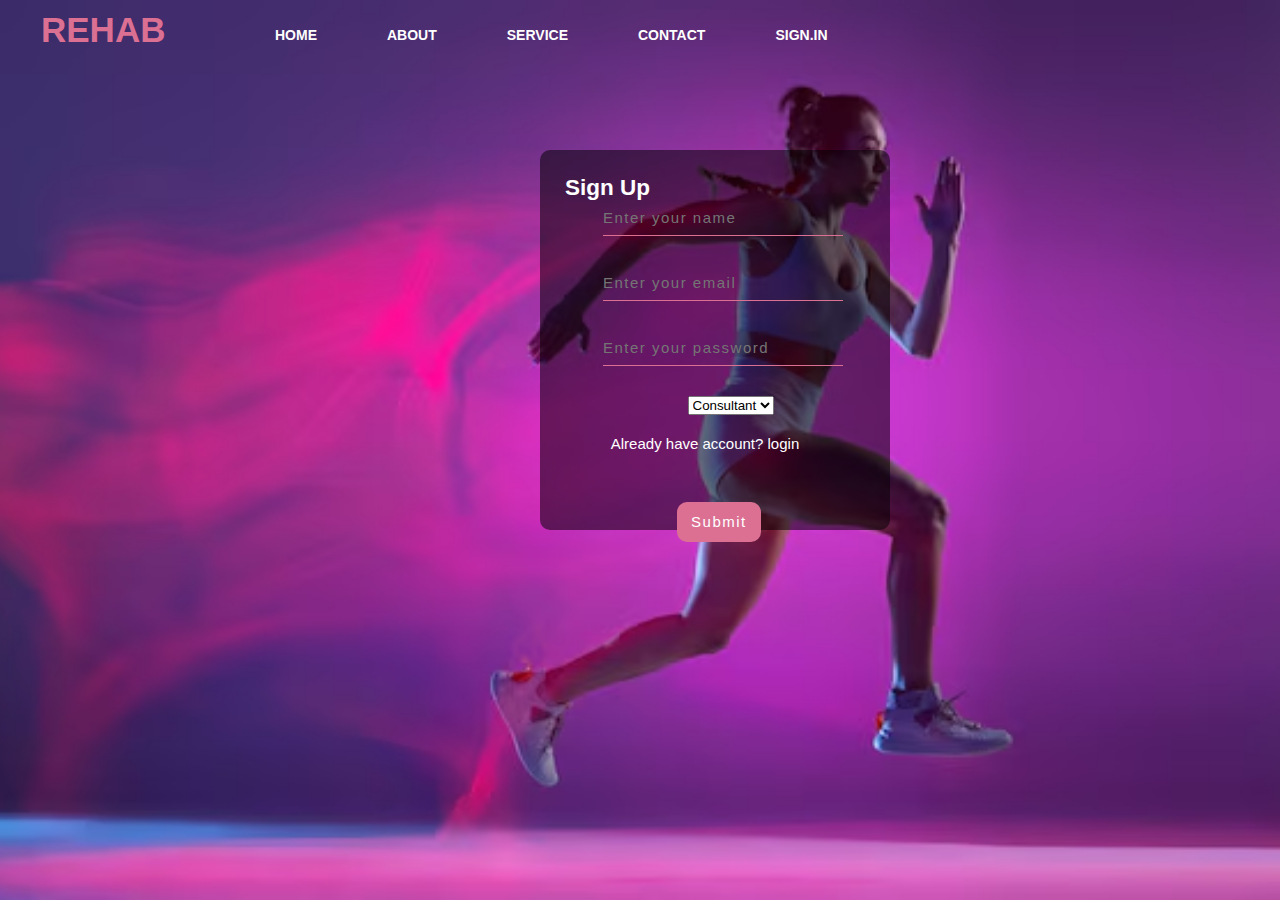
<file: index.html>
<!DOCTYPE html>
<html lang="en">
<head>
    <meta charset="UTF-8">
    <meta http-equiv="X-UA-Compatible" content="IE-edge">
    <meta name="viewport" content="width=device-width, initial-scale=1.0">
    <title>Signup_form</title>
    <link rel="stylesheet" href="./css/style.css">
</head>
<body>
    <div class="main">
        <div class="navbar">
            <div class="icon">
                    <h2 class="logo">REHAB</h2>
            </div>
                <div class="menu">
                    <ul>
                        <li><a href="./home.html">HOME</a></li>
                        <li><a href="#">ABOUT</a></li>
                        <li><a href="#">SERVICE</a></li>
                        <li><a href="#">CONTACT</a></li>
                        <li><a href="./index.html">SIGN.IN</a></li>
                    </ul>
                </div>
        </div>
        <div class="content">
            <div class="form">
                <h2>Sign Up</h2>
                <form action="">
                    <div class="inputBox">
                    <input type="text" name="name" placeholder="Enter your name">
                    <input type="email" name="email" placeholder="Enter your email">
                    <input type="password" name="password" placeholder="Enter your password">
                    </div>
                    <div class="inputBox2">
                    <select name="level" id="">
                    <option value="1">Consultant</option>
                    <option value="">Paitent</option>
                    </select>
                    </div>

                    <div class="login">
                        <a href="./home.html"> Already have account? login</a>
                    </div>
                <div class="submitbutton">
                <input type="Submit" value="Submit" name="signButton">
                </div>  
                </form>
            </div>
        </div>
    </div>
</body>
</html>
</file>
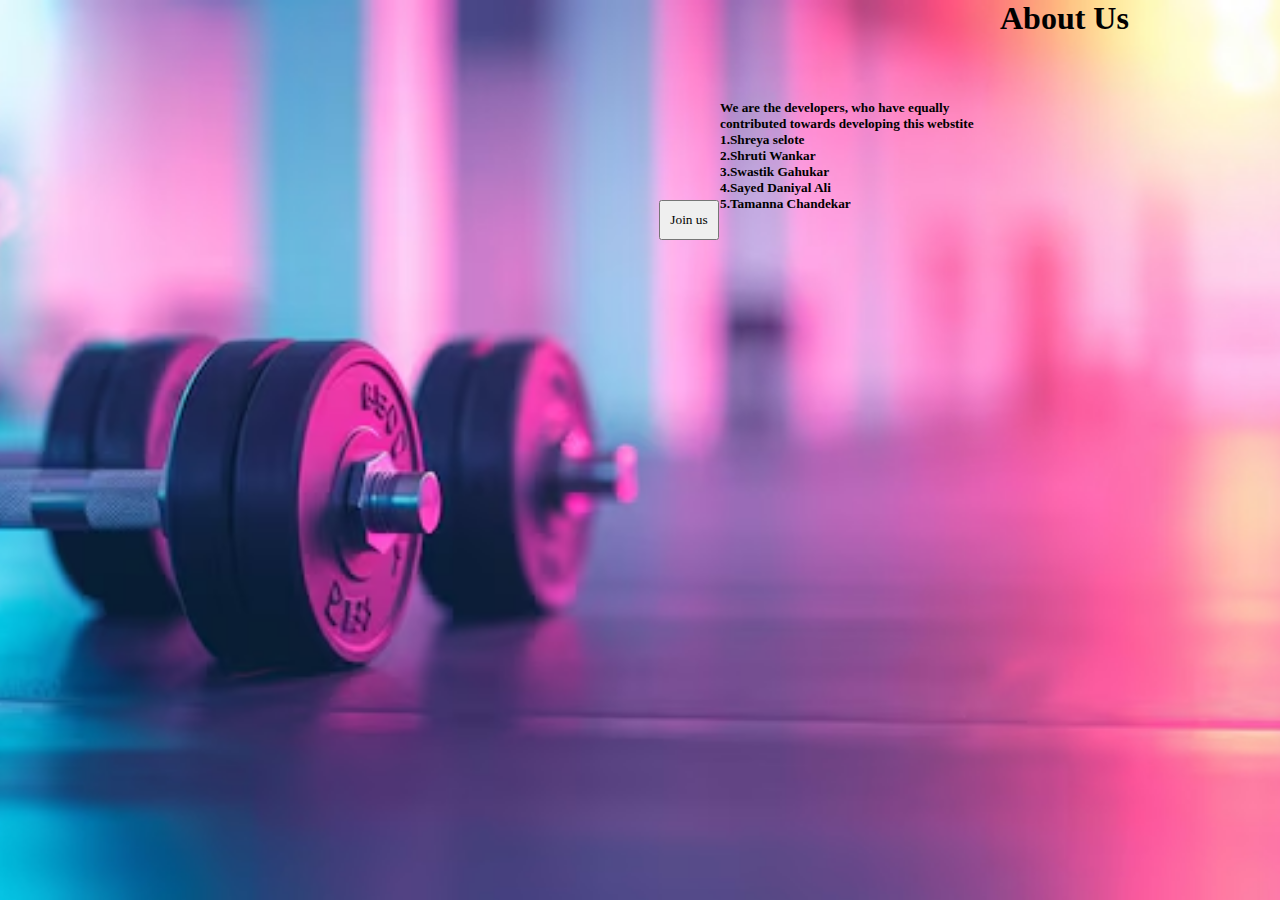
<file: about.html>
<!DOCTYPE html>
<html>
    <head>
        <title>About us</title>
        <link rel="stylesheet" href="./css/about.css">
    </head>
<body>
    <div class="main">
        <div class="about-text">
            <h1>About Us</h1>
            <h5> We are the developers, who have equally contributed towards developing this webstite <br> 1.Shreya selote<br> 2.Shruti Wankar<br> 3.Swastik Gahukar <br> 4.Sayed Daniyal Ali <br> 5.Tamanna Chandekar</h5>
            <button class="btn" type="button">Join us</button>
        </div>
    </div>
</body>    
</html>
</file>
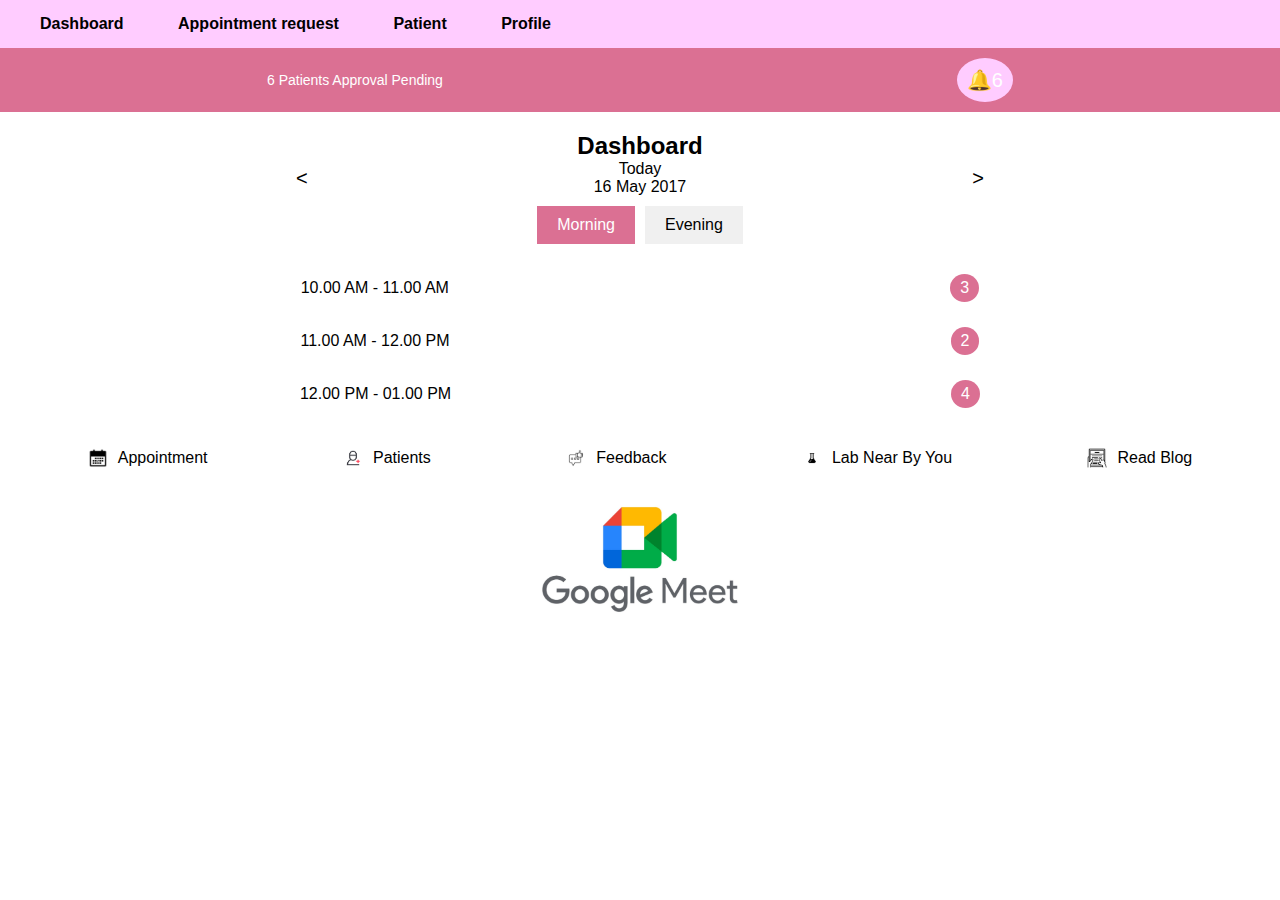
<file: admin.html>
<!DOCTYPE html>
<html>
    <head>
        <meta charset="UTF-8">
        <meta name="viewport" content="width=device-width, initial-scale=1.0">
        <title>Dashboard</title>
        <link rel="stylesheet" href="./css/admin.css">
    </head>
    <body>
        <div class="navbar">
            <a href="./admin.html">Dashboard</a>
            <a href="./appointment.html">Appointment request</a>
            <a href="./patient.html">Patient</a>
            <a href="#">Profile</a>
        </div>
        <div class="header">
            <span class="notifications">6 Patients Approval Pending</span>
            <span class="bell-icon">🔔6</span>
        </div>
    
        <div class="dashboard">
            <h2>Dashboard</h2>
            <div class="date-selector">
                <button class="arrow">&lt;</button>
                <span class="date">Today<br>16 May 2017</span>
                <button class="arrow">&gt;</button>
            </div>
    
            <div class="time-selector">
                <button class="time-btn active">Morning</button>
                <button class="time-btn">Evening</button>
            </div>
    
            <div class="appointments">
                <div class="time-slot">
                    <span>10.00 AM - 11.00 AM</span>
                    <span class="patient-count">3</span>
                </div>
                <div class="time-slot">
                    <span>11.00 AM - 12.00 PM</span>
                    <span class="patient-count">2</span>
                </div>
                <div class="time-slot">
                    <span>12.00 PM - 01.00 PM</span>
                    <span class="patient-count">4</span>
                </div>
            </div>
    
            <div class="menu">
                <div class="menu-item">
                    <img src="./css/appointment.png" alt="Appointment icon"> Appointment
                </div>
                <div class="menu-item">
                    <img src="./css/paitent.png" alt="Patients icon"> Patients
                </div>
                <div class="menu-item">
                    <img src="./css/feedback.png" alt="Feedback icon"> Feedback
                </div>
                <div class="menu-item">
                    <img src="./css/lab.png" alt="Lab icon"> Lab Near By You
                </div>
                <div class="menu-item">
                    <img src="./css/blog.png" alt="Blog icon"> Read Blog
                </div>
            </div>
            <div class="meet">
                <a href="https://calendar.google.com/calendar/u/0/r">
                    <img src="./css/Googlemeet.png" alt="GoogleMeet" /> 
                </a>
            </div>
        </div>
    </body>      
</html>
</file>
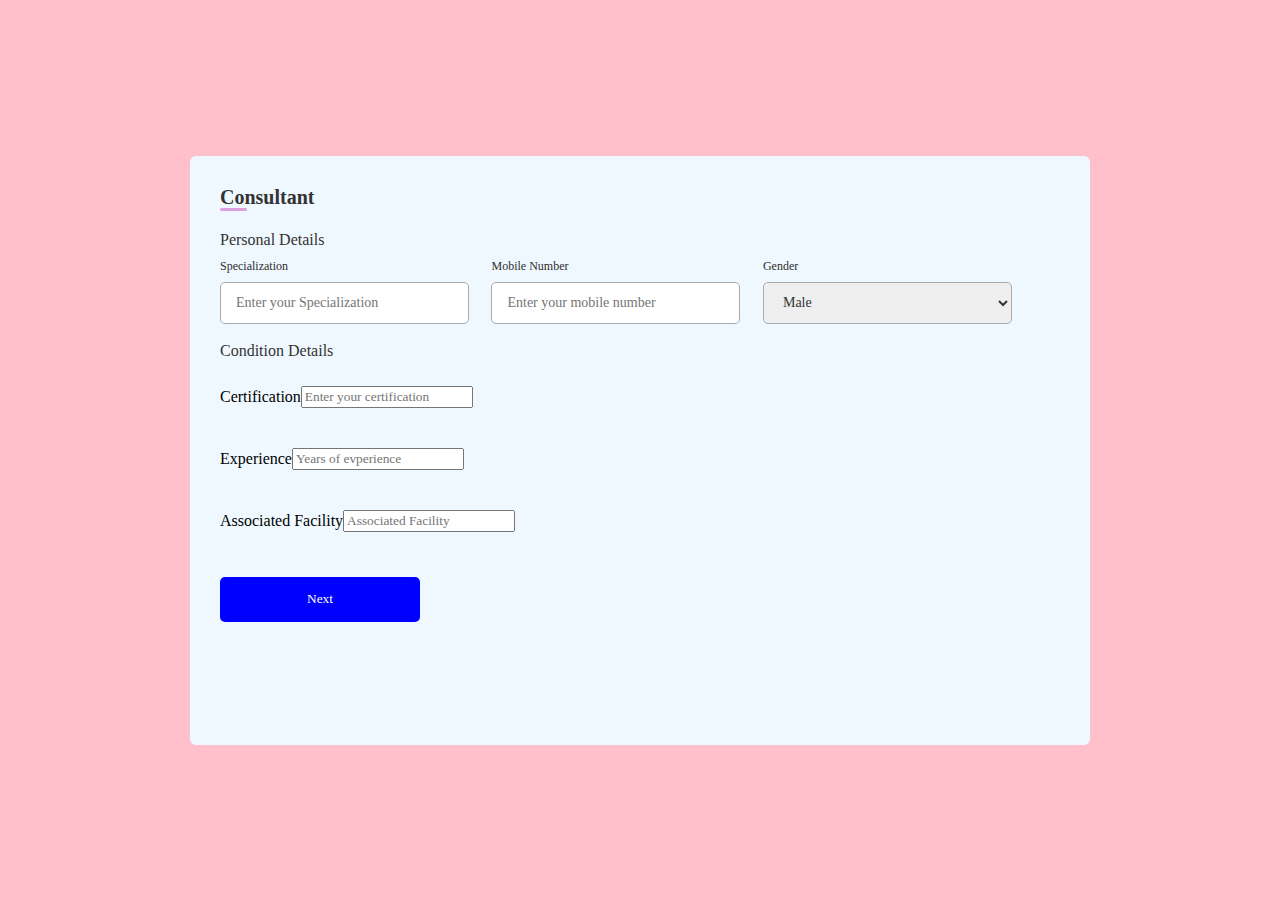
<file: Aform.html>
<!DOCTYPE html>
<html>
<head>
    <link rel="stylesheet" href="./css/Aform.css">
</head>
    <body>
        <div class="container">
            <header>Consultant</header>

            <form action="./connection.php" method="post">
                <div class="form first">
                    <div class="details personal">
                        <span class="title">Personal Details</span>

                        <div class="fields">
                            <div class="input-field">
                                <label>Specialization</label>
                                <input type="text" name="Specialization" placeholder="Enter your Specialization" required>
                            </div>


                            <div class="input-field">
                                <label>Mobile Number</label>
                                <input type="Number" name="MobileNumber" placeholder="Enter your mobile number" required>
                            </div>
                            <div class="input-field">
                                <label>Gender</label>
                                    <select name="level" id="">
                                    <option value="1">Male</option>
                                    <option value="">Female</option>
                                    </select> 
                            </div>
                        </div>
                    </div>


                    <div class="details ID">
                        <span class="title">Condition Details</span>

                        <div class="fields">
                            <div class="input-field1">
                                <label>Certification</label>
                                <input type="text" name="Certification" placeholder="Enter your certification" required>
                            </div>
                            <div class="input-field1">
                                <label>Experience</label>
                                <input type="text" name="Experience" placeholder="Years of evperience" required>
                            </div>
                            <div class="input-field1">
                                <label>Associated Facility</label>
                                <input type="number" name="AssociatedFacility" placeholder="Associated Facility" required>
                            </div>
                        </div>
                        
                        <button class="nextbtn">
                            <span class="btnText">Next</span>
                            <i class="uil uil navigator"></i>
                        </button>
                    </div>
                </div>
    
            </form>
        </div>
    </body>
</html>
</file>
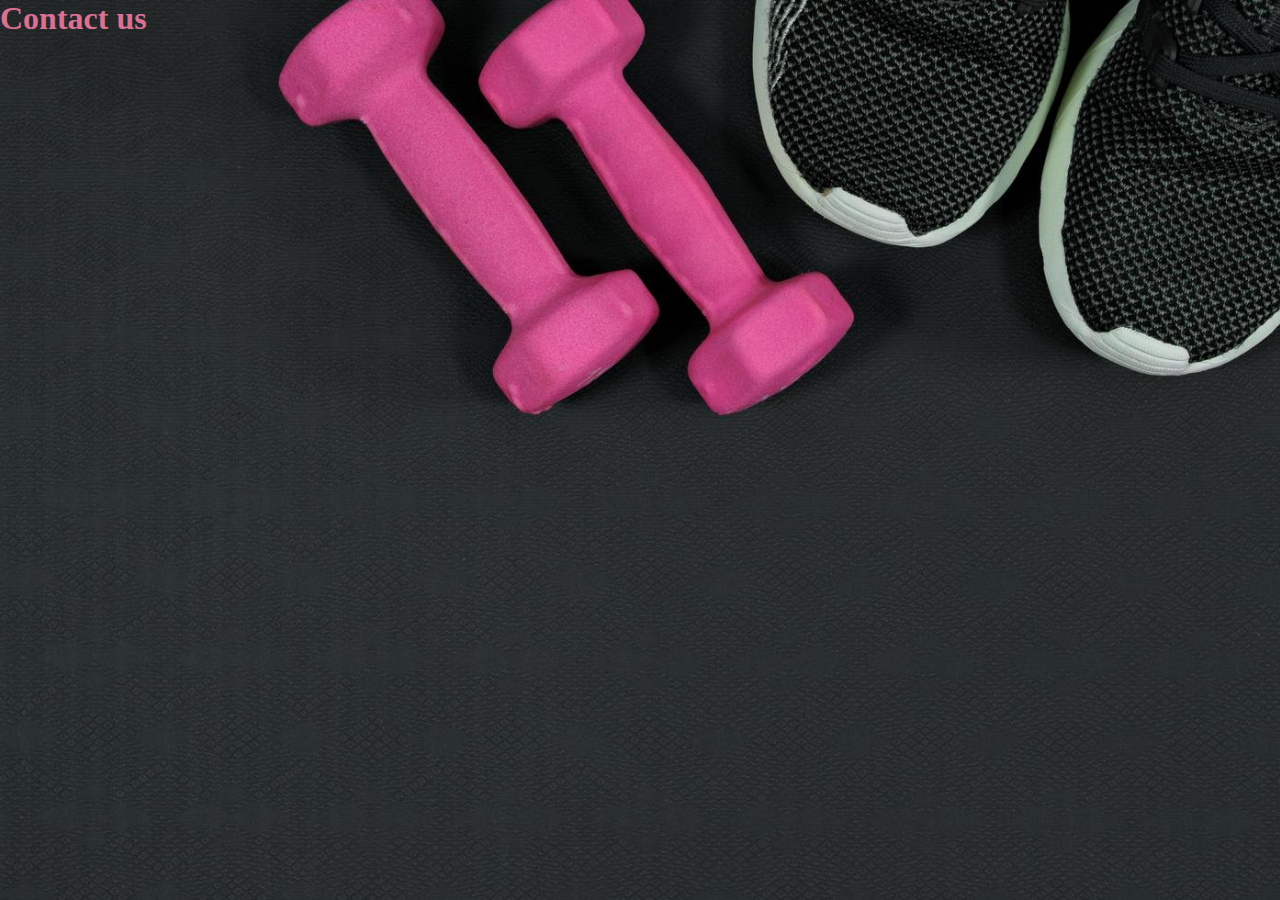
<file: contact.html>
<!DOCTYPE html>
<html>
    <head>
        <title>CONTACT</title>
        <link rel="stylesheet" href="./css/contact.css">
    </head>
<body>
    <div class="main">
        <div class="contact-text">
            <h1>Contact us</h1>
        </div>
    </div>
</body>    
</html>
</file>
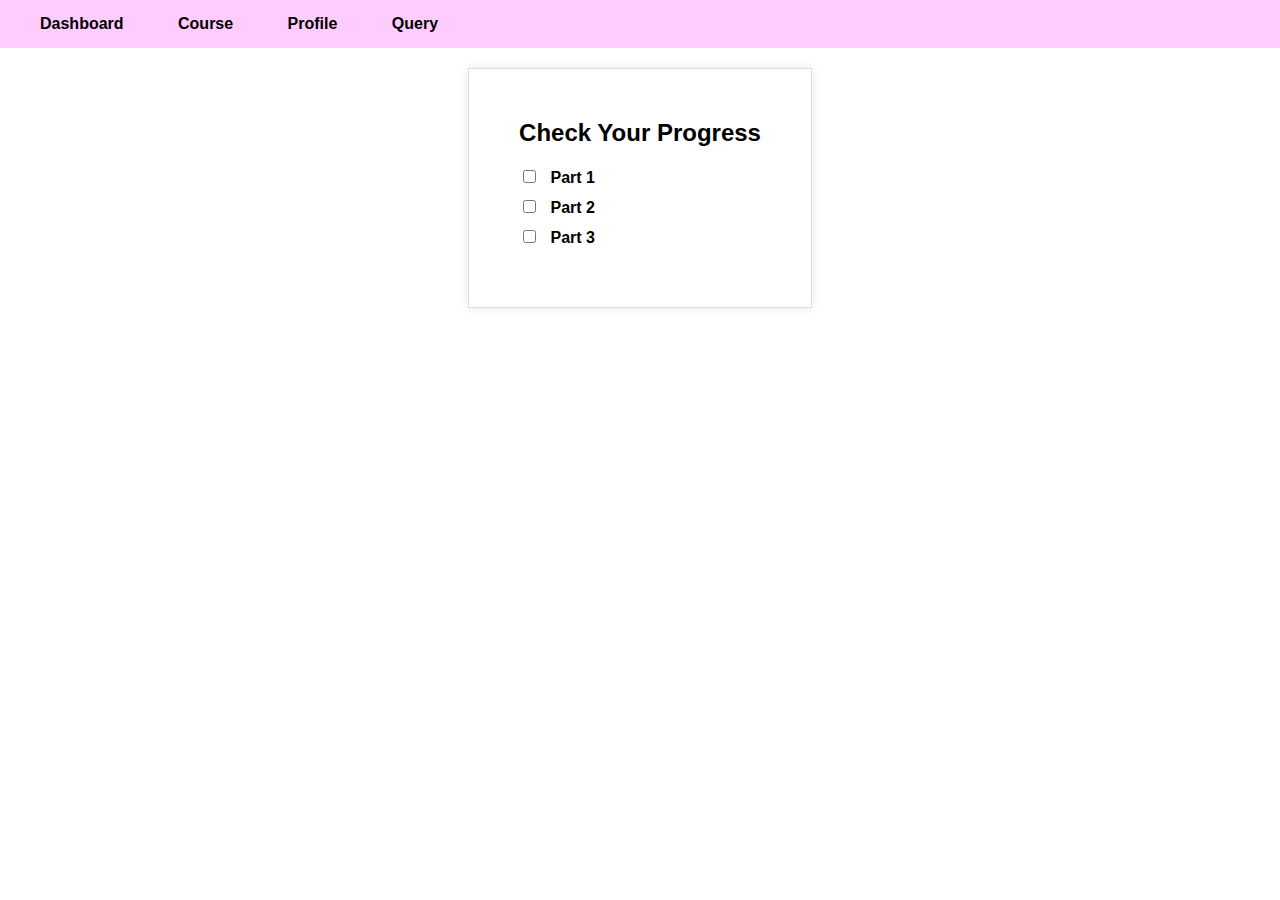
<file: course.html>
<!DOCTYPE html>
<html lang="en">
<head>
    <meta charset="UTF-8">
    <meta name="viewport" content="width=device-width, initial-scale=1.0">
    <title>Course</title>
    <link rel="stylesheet" href="./css/course.css">
</head>
<body>
    <div class="navbar">
        <a href="user.html">Dashboard</a>
        <a href="course.html">Course</a>
        <a href="#">Profile</a>
        <a href="#">Query</a>
    </div>
    <main>
        <section>
            <h2>Check Your Progress</h2>
            <ul>
                <li><input type="checkbox" id="part1">
                    <label for="part1">Part 1</label></li>
                <li><input type="checkbox" id="part2">
                    <label for="part2">Part 2</label></li>
                <li><input type="checkbox" id="part3">
                    <label for="part3">Part 3</label></li>
            </ul>
        </section>
    </main>
</body>
</html>
</file>
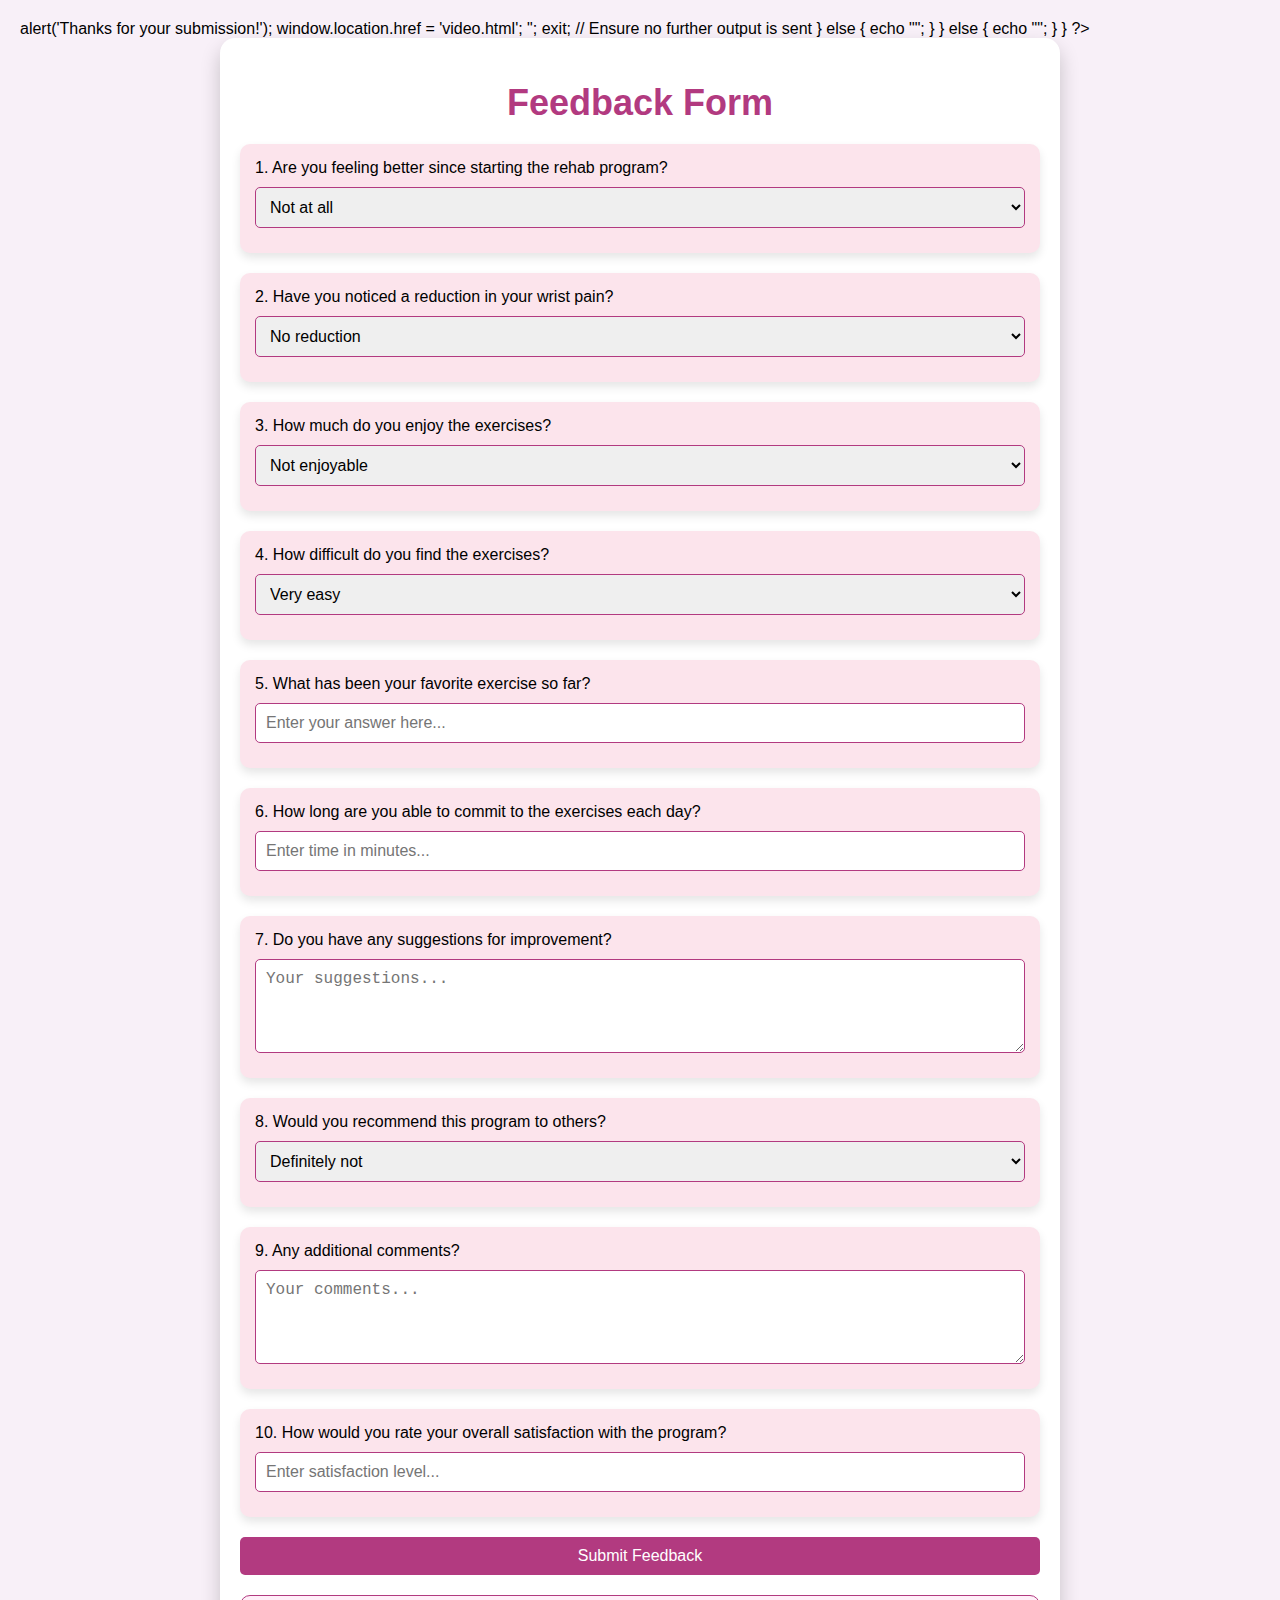
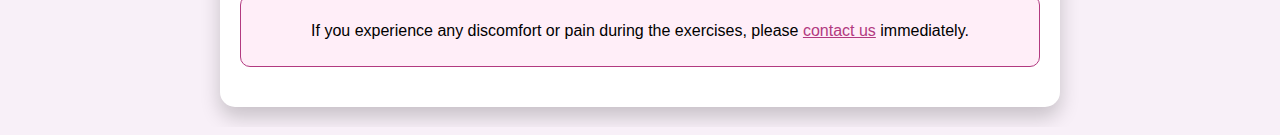
<file: feedback.html>
<?php
session_start();
include("connection.php"); // Ensure your db.php file connects to the 'loginandsignup' database

if ($_SERVER['REQUEST_METHOD'] == "POST") {
    // Retrieve feedback data from the POST request
    $q1 = $_POST['feelingBetter'];
    $q2 = $_POST['painReduction'];
    $q3 = $_POST['exerciseEnjoyment'];
    $q4 = $_POST['exerciseDifficulty'];
    $q5 = $_POST['favoriteExercise'];
    $q6 = $_POST['exerciseDuration'];
    $q7 = $_POST['suggestions'];
    $q8 = $_POST['wouldRecommend'];
    $q9 = $_POST['additionalComments'];
    $q10 = $_POST['overallSatisfaction'];

    // Check that required fields are not empty (you can adjust which fields are required)
    if (!empty($q1) && !empty($q2) && !empty($q3)) {
        
        // Prepare the SQL query
        $query = "INSERT INTO feedback (q1, q2, q3, q4, q5, q6, q7, q8, q9, q10) VALUES ('$q1', '$q2', '$q3', '$q4', '$q5', '$q6', '$q7', '$q8', '$q9', '$q10')";
        
        // Execute the query
        if (mysqli_query($con, $query)) {
            echo "<script type='text/javascript'>
                    alert('Thanks for your submission!');
                    window.location.href = 'video.html';
                  </script>"; 
            exit; // Ensure no further output is sent
        } else {
            echo "<script type='text/javascript'>alert('Error: Could not submit feedback.');</script>";
        }
    } else {
        echo "<script type='text/javascript'>alert('Please fill in all required fields.');</script>";
    }
}
?>

<!DOCTYPE html>
<html lang="en">
<head>
    <meta charset="UTF-8">
    <meta name="viewport" content="width=device-width, initial-scale=1.0">
    <title>Feedback Form</title>
    <style>
        /* Page background and general styling */
        body {
            background-color: #f8f0f8; /* Light lavender background */
            font-family: 'Arial', sans-serif;
            margin: 0;
            padding: 20px;
        }

        /* Main container styling */
        .container {
            max-width: 800px;
            margin: auto;
            padding: 20px;
            border-radius: 15px;
            background: white;
            box-shadow: 0 10px 20px rgba(0, 0, 0, 0.2);
        }

        /* Heading style */
        h1 {
            color: #b23a80; /* Darker pink color */
            font-size: 36px;
            text-align: center;
            margin-bottom: 20px;
        }

        /* Section styling */
        .section {
            margin-bottom: 20px;
            padding: 15px;
            border-radius: 10px;
            background-color: #fce4ec; /* Light pink background */
            box-shadow: 0 5px 10px rgba(0, 0, 0, 0.1);
        }

        /* Input styling */
        input[type="text"], textarea, select {
            width: 100%;
            padding: 10px;
            margin: 10px 0;
            border: 1px solid #b23a80;
            border-radius: 5px;
            font-size: 16px;
        }

        /* Button styling */
        button {
            background-color: #b23a80;
            color: white;
            padding: 10px 15px;
            border: none;
            border-radius: 5px;
            margin-top: 10px;
            cursor: pointer;
            font-size: 16px;
            transition: background-color 0.3s ease;
            display: block; /* Center the button */
            width: 100%;
        }

        button:hover {
            background-color: #a72e70;
        }

        /* Discomfort message styling */
        .discomfort-message {
            background-color: #ffeef8; /* Light pink background */
            border: 1px solid #b23a80; /* Border color */
            padding: 10px;
            border-radius: 10px;
            text-align: center;
            margin: 20px 0;
        }

        .discomfort-message a {
            color: #b23a80; /* Color for the link */
            text-decoration: underline;
        }
    </style>
</head>
<body>
    <div class="container">
        <h1>Feedback Form</h1>
        <form id="feedbackForm" method="POST" action="">
            <!-- Question 1 -->
            <div class="section">
                <label for="feelingBetter">1. Are you feeling better since starting the rehab program?</label>
                <select id="feelingBetter" name="feelingBetter" required>
                    <option value="Not at all">Not at all</option>
                    <option value="A little">A little</option>
                    <option value="Somewhat">Somewhat</option>
                    <option value="Mostly">Mostly</option>
                    <option value="Very much">Very much</option>
                </select>
            </div>

            <!-- Question 2 -->
            <div class="section">
                <label for="painReduction">2. Have you noticed a reduction in your wrist pain?</label>
                <select id="painReduction" name="painReduction" required>
                    <option value="No reduction">No reduction</option>
                    <option value="Slight reduction">Slight reduction</option>
                    <option value="Moderate reduction">Moderate reduction</option>
                    <option value="Significant reduction">Significant reduction</option>
                    <option value="Complete relief">Complete relief</option>
                </select>
            </div>

            <!-- Question 3 -->
            <div class="section">
                <label for="exerciseEnjoyment">3. How much do you enjoy the exercises?</label>
                <select id="exerciseEnjoyment" name="exerciseEnjoyment" required>
                    <option value="Not enjoyable">Not enjoyable</option>
                    <option value="Slightly enjoyable">Slightly enjoyable</option>
                    <option value="Moderately enjoyable">Moderately enjoyable</option>
                    <option value="Mostly enjoyable">Mostly enjoyable</option>
                    <option value="Very enjoyable">Very enjoyable</option>
                </select>
            </div>

            <!-- Question 4 -->
            <div class="section">
                <label for="exerciseDifficulty">4. How difficult do you find the exercises?</label>
                <select id="exerciseDifficulty" name="exerciseDifficulty" required>
                    <option value="Very easy">Very easy</option>
                    <option value="Easy">Easy</option>
                    <option value="Moderate">Moderate</option>
                    <option value="Difficult">Difficult</option>
                    <option value="Very difficult">Very difficult</option>
                </select>
            </div>

            <!-- Question 5 -->
            <div class="section">
                <label for="favoriteExercise">5. What has been your favorite exercise so far?</label>
                <input type="text" id="favoriteExercise" name="favoriteExercise" placeholder="Enter your answer here...">
            </div>

            <!-- Question 6 -->
            <div class="section">
                <label for="exerciseDuration">6. How long are you able to commit to the exercises each day?</label>
                <input type="text" id="exerciseDuration" name="exerciseDuration" placeholder="Enter time in minutes...">
            </div>

            <!-- Question 7 -->
            <div class="section">
                <label for="suggestions">7. Do you have any suggestions for improvement?</label>
                <textarea id="suggestions" name="suggestions" rows="4" placeholder="Your suggestions..."></textarea>
            </div>

            <!-- Question 8 -->
            <div class="section">
                <label for="wouldRecommend">8. Would you recommend this program to others?</label>
                <select id="wouldRecommend" name="wouldRecommend" required>
                    <option value="Definitely not">Definitely not</option>
                    <option value="Probably not">Probably not</option>
                    <option value="Might or might not">Might or might not</option>
                    <option value="Probably would">Probably would</option>
                    <option value="Definitely would">Definitely would</option>
                </select>
            </div>

            <!-- Question 9 -->
            <div class="section">
                <label for="additionalComments">9. Any additional comments?</label>
                <textarea id="additionalComments" name="additionalComments" rows="4" placeholder="Your comments..."></textarea>
            </div>

            <!-- Question 10 -->
            <div class="section">
                <label for="overallSatisfaction">10. How would you rate your overall satisfaction with the program?</label>
                <input type="text" id="overallSatisfaction" name="overallSatisfaction" placeholder="Enter satisfaction level...">
            </div>

            <button type="submit">Submit Feedback</button>
        </form>
        <div class="discomfort-message">
            <p>If you experience any discomfort or pain during the exercises, please <a href="contact.php">contact us</a> immediately.</p>
        </div>
    </div>
</body>
</html>
</file>
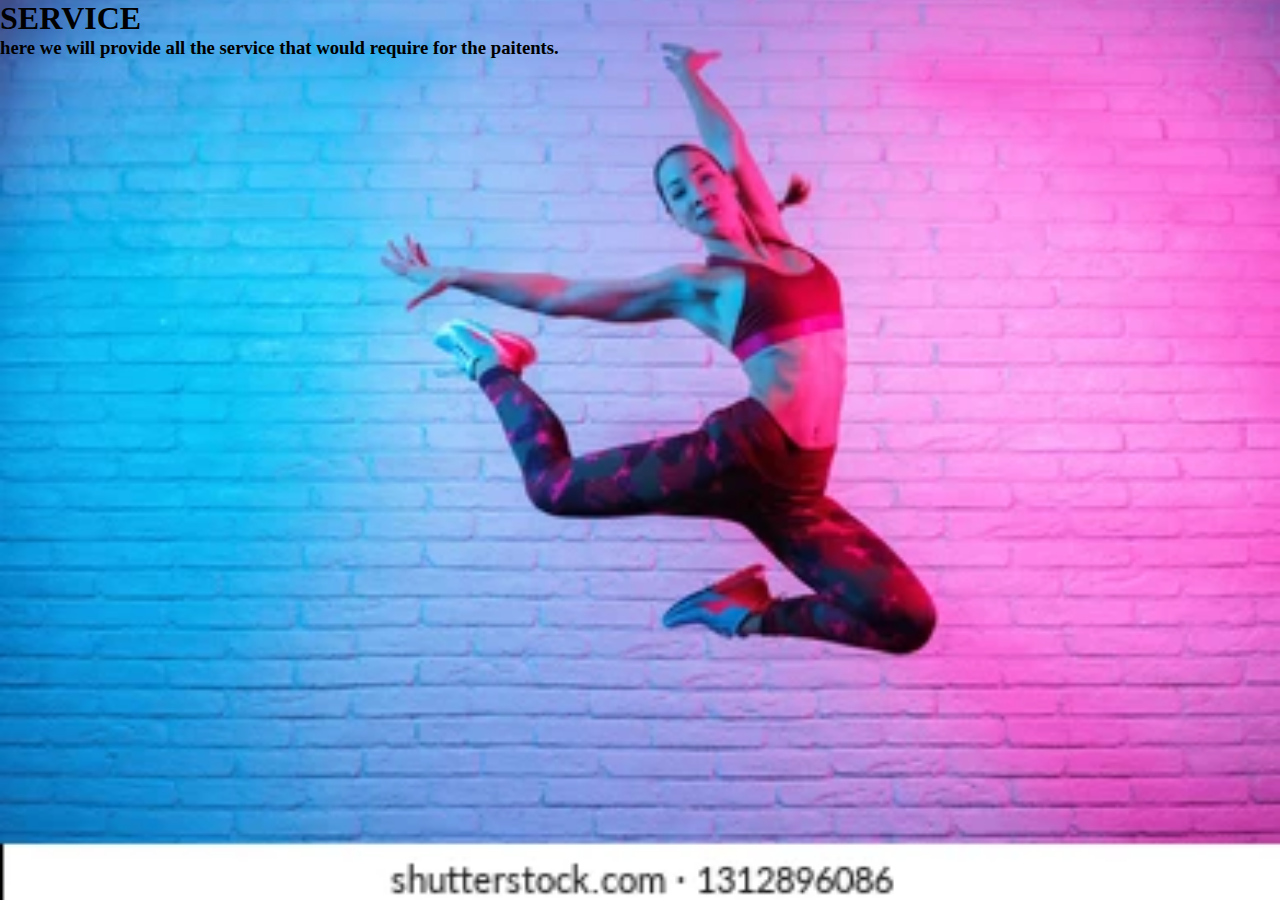
<file: service.html>
<!DOCTYPE html>
<html>
    <head>
        <title> SERVICE </title>
        <link rel="stylesheet" href="css/service.css">
    </head>
<body>
    <div class="main">
        <div class="Service-text">
            <h1>SERVICE</h1>
            <h3>
                here we will provide all the service that would require for the paitents.
            </h3>
        </div>
    </div>
</body>    
</html>
</file>
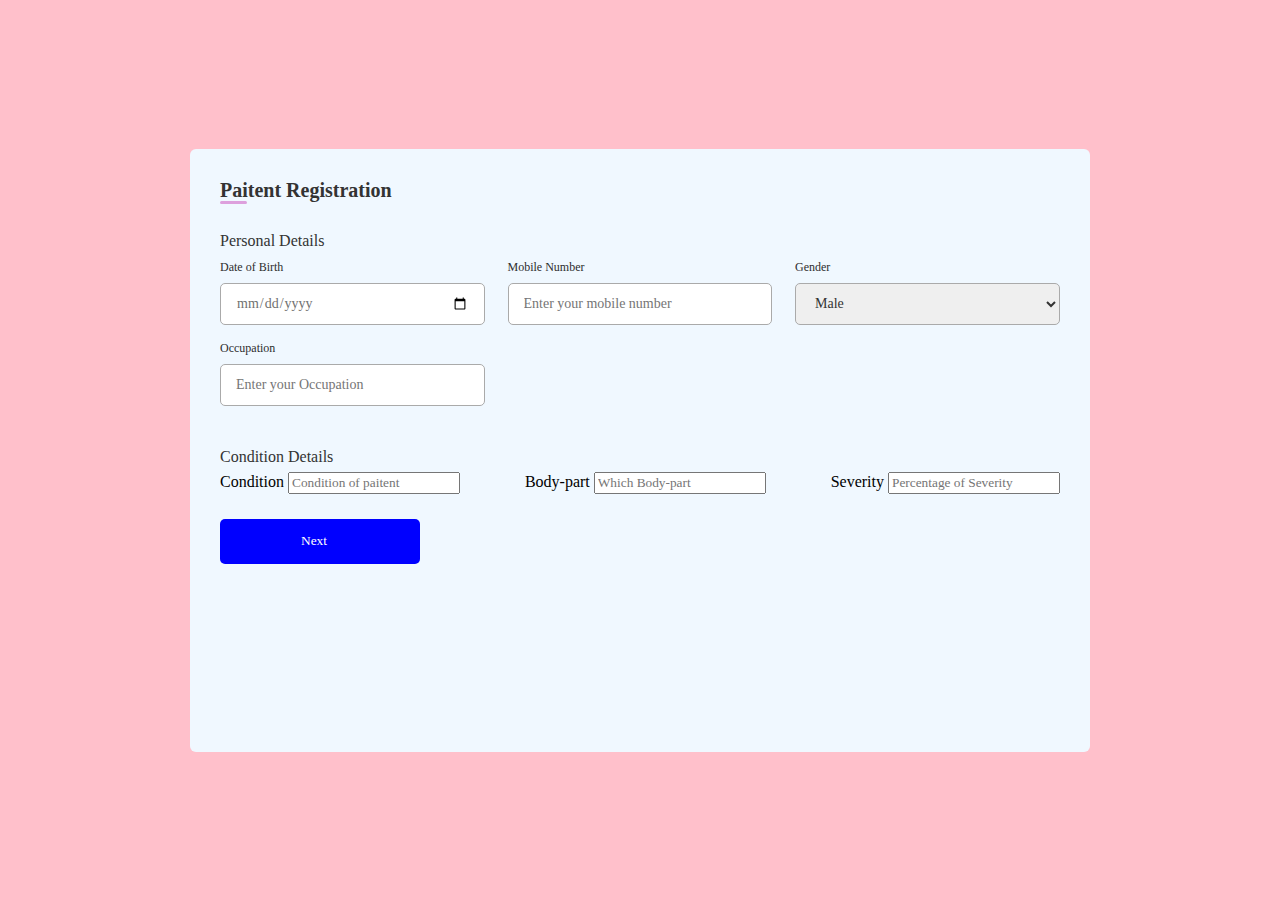
<file: Uform.html>
<!DOCTYPE html>
<html>
<head>
    <link rel="stylesheet" href="./css/Uform.css">
</head>
    <body>
        <div class="container">
            <header>Paitent Registration</header>

            <form action="#">
                <div class="form first">
                    <div class="details personal">
                        <span class="title">Personal Details</span>

                        <div class="fields">
                            <div class="input-field">
                                <label>Date of Birth</label>
                                <input type="date" placeholder="Enter your DOB" required>
                            </div>


                            <div class="input-field">
                                <label>Mobile Number</label>
                                <input type="Number" placeholder="Enter your mobile number" required>
                            </div>
                            <div class="input-field">
                                <label>Gender</label>
                                    <select name="level" id="">
                                    <option value="1">Male</option>
                                    <option value="">Female</option>
                                    </select> 
                            </div>
                            <div class="input-field">
                                <label>Occupation</label>
                                <input type="text" placeholder="Enter your Occupation" required>
                            </div>
                        </div>
                    </div>


                    <div class="details ID">
                        <span class="title">Condition Details</span>

                        <div class="fields">
                            <div class="input-field1">
                                <label>Condition</label>
                                <input type="text" placeholder="Condition of paitent" required>
                            </div>
                            <div class="input-field1">
                                <label>Body-part</label>
                                <input type="text" placeholder="Which Body-part" required>
                            </div>
                            <div class="input-field1">
                                <label>Severity</label>
                                <input type="number" placeholder="Percentage of Severity" required>
                            </div>
                        </div>
                        
                        <button class="nextbtn">
                            <span class="btnText">Next</span>
                            <i class="uil uil navigator"></i>
                        </button>
                    </div>
                </div>
    
            </form>
        </div>
    </body>
</html>
</file>
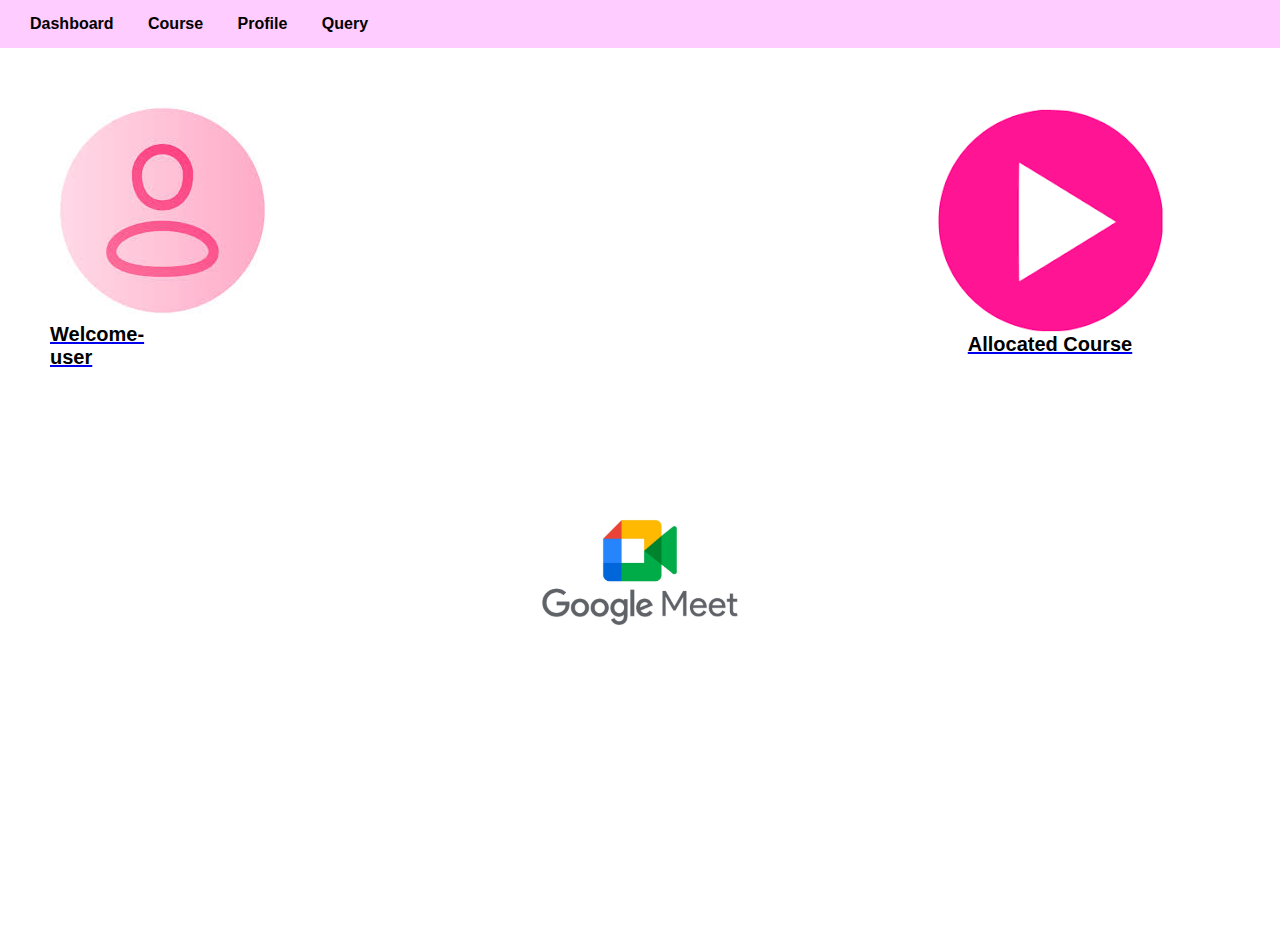
<file: user.html>
<html>
<head>
    <title>Dashboard</title>
    <link rel="stylesheet" href="https://cdnjs.cloudflare.com/ajax/libs/font-awesome/5.15.3/css/all.min.css">
    <style>
        body {
            font-family: Arial, sans-serif;
            margin: 0;
            padding: 0;
            background-color: #fff;
        }
        .navbar {
            background-color: #ffccff;
            padding: 10px;
            border: 5px solid #ffccff;
        }
        .navbar a {
            color: black;
            text-decoration: none;
            font-weight: bold;
            margin: 0 15px;
        }
        .content {
            text-align: center;
            padding: 50px;
        }
        .icon {
            font-size: 100px;
            color: #ff00ff;
        }
        .icon-text {
            font-size: 20px;
            height: 100px;
            font-weight: bold;
            color: black;
        }
        .icon-container {
            width: 10px;
            height: 10px;
            align-items: left;
        }
        .icon-container1{
            width: 2000px;
            height: 40px;
            align-items: right; 
        }
        .meet a{
            position: relative;
            text-decoration: none;
            padding: 0 10px;
        }
        .meet a:after{
            content: "";
            position: absolute;
            background-color: black;
            height: 3px;
            width: 0;
            left: 0;
            bottom: -10px;
        }
        .meet a:hover:after{
            width: 100%;
        }
        .meet a img{
            max-width: 200px;
            max-height: 200px;
            display: block;
            margin: 300px auto;
            align-items: center;
            justify-content: center;
        }
    </style>
</head>
<body>
    <div class="navbar">
        <a href="user.html">Dashboard</a>
        <a href="course.html">Course</a>
        <a href="#">Profile</a>
        <a href="#">Query</a>
    </div>
    <div class="content">
        <div class="icon-container">
            <a href="#">
                <img src="./css/user.jpg" />
            <div class="icon-text">Welcome-user</div>
        </div>
        <div class="icon-container1">
            <a href="./video.html">
                <img src="./css/video.jpg" />
            <div class="icon-text">Allocated Course</div>
        </div>
    </div>
    <div class="meet">
        <a href="https://meet.google.com/landing?hs=197&authuser=0">
            <img src="./css/Googlemeet.png" alt="GoogleMeet" /> 
        </a>
    </div>
</body>
</html>
</file>
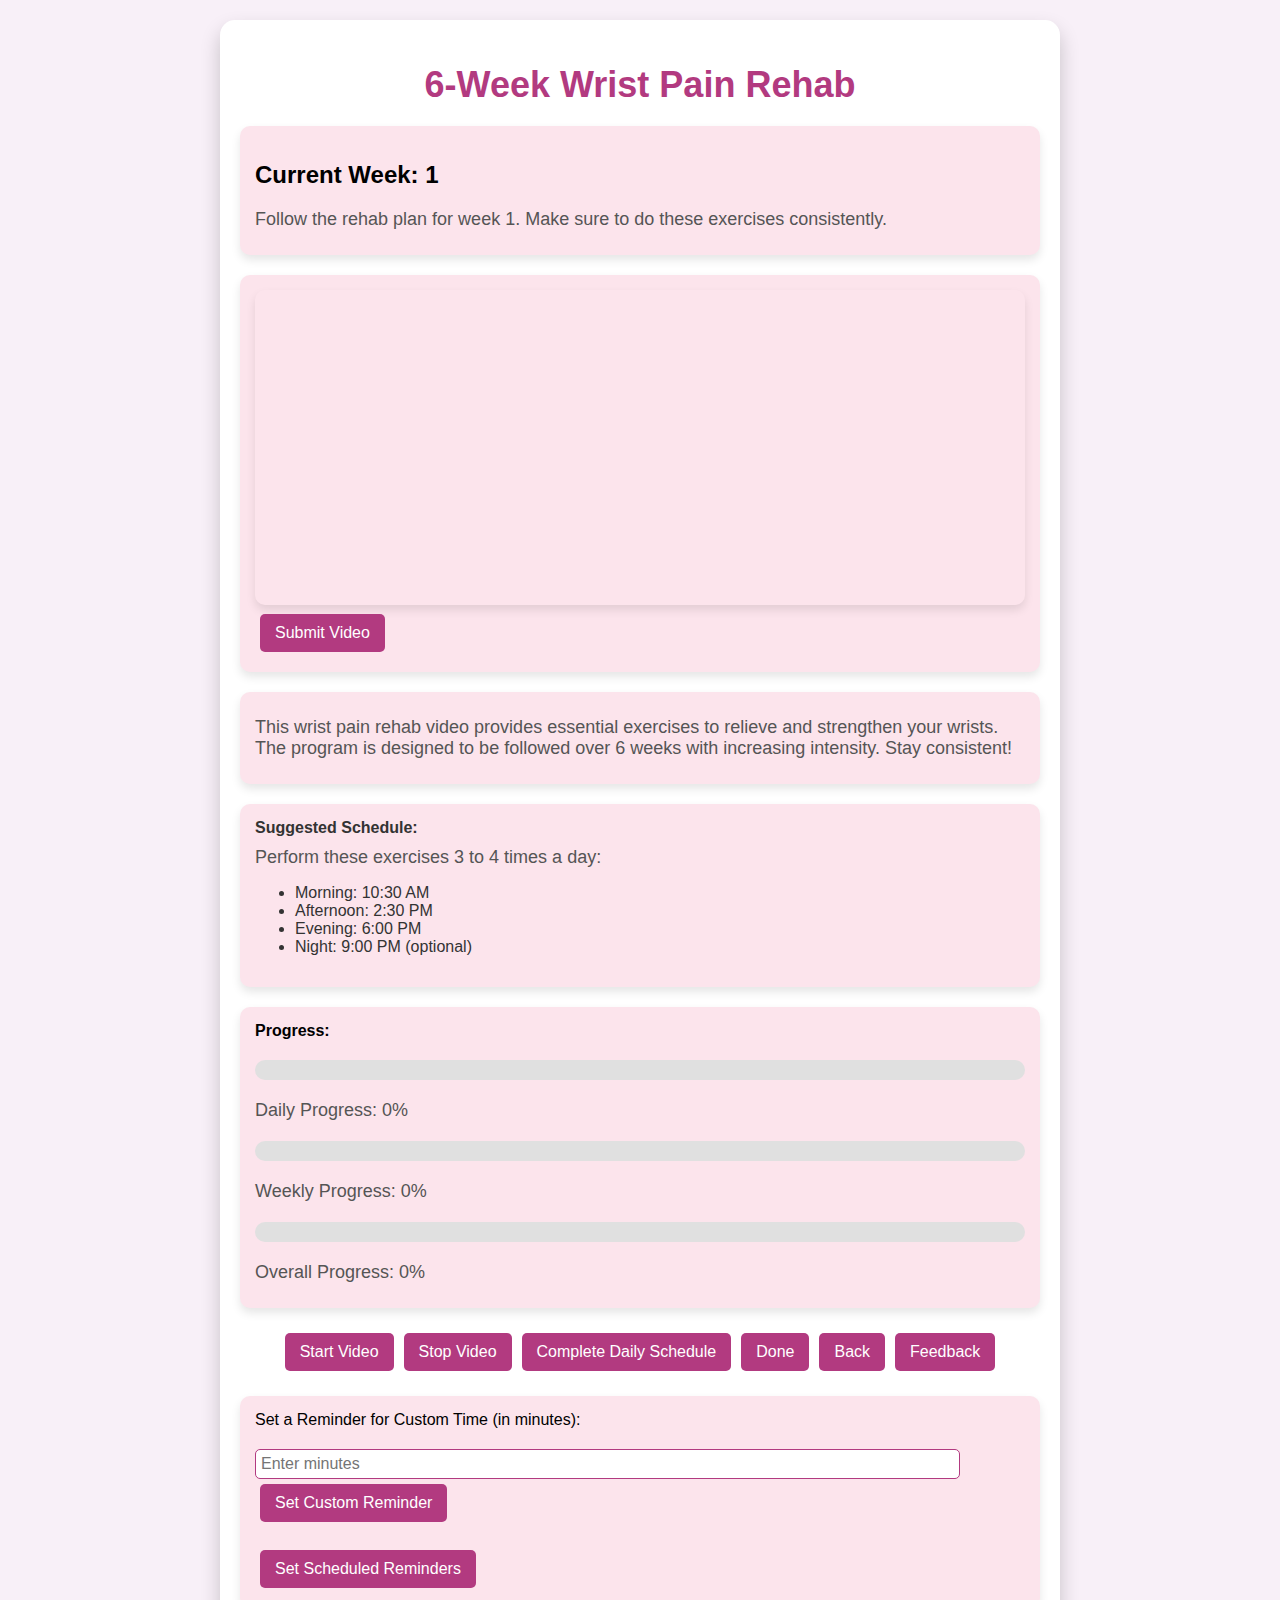
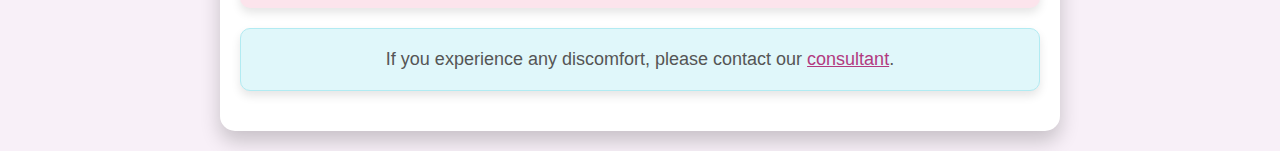
<file: video.html>
<!DOCTYPE html>
<html lang="en">
<head>
    <meta charset="UTF-8">
    <meta name="viewport" content="width=device-width, initial-scale=1.0">
    <title>6-Week Wrist Pain Rehab Program</title>
    <style>
        
        body {
            background-color: #f8f0f8; 
            font-family: 'Arial', sans-serif;
            margin: 0;
            padding: 20px;
            overflow-y: scroll; 
        }

        
        .container {
            max-width: 800px;
            margin: auto;
            padding: 20px;
            border-radius: 15px;
            background: white;
            box-shadow: 0 10px 20px rgba(0, 0, 0, 0.2);
        }

        
        h1 {
            color: #b23a80; 
            font-size: 36px;
            text-align: center;
            margin-bottom: 20px;
        }

        
        .section {
            margin-bottom: 20px;
            padding: 15px;
            border-radius: 10px;
            background-color: #fce4ec; 
            box-shadow: 0 5px 10px rgba(0, 0, 0, 0.1);
        }

        
        iframe {
            border-radius: 10px;
            box-shadow: 0 5px 10px rgba(0, 0, 0, 0.1);
            width: 100%;
            height: 315px; 
        }

        
        p {
            font-size: 18px;
            color: #555;
            margin: 10px 0;
        }

        .schedule {
            font-size: 16px;
            color: #333;
        }

        
        .controls {
            margin: 20px 0;
            display: flex;
            justify-content: center;
            flex-wrap: wrap;
        }

        button {
            background-color: #b23a80;
            color: white;
            padding: 10px 15px;
            border: none;
            border-radius: 5px;
            margin: 5px;
            cursor: pointer;
            font-size: 16px;
            transition: background-color 0.3s ease;
        }

        button:hover {
            background-color: #a72e70;
        }

        
        .progress-container {
            width: 100%;
            background: #e0e0e0;
            border-radius: 25px;
            margin: 20px 0;
            height: 20px;
        }

        .progress-bar {
            height: 100%;
            background: #b23a80; 
            width: 0%;
            border-radius: 25px;
            transition: width 0.5s; 
        }

        
        #reminder {
            margin-top: 20px;
            font-size: 16px;
            padding: 5px;
            width: 90%;
            border: 1px solid #b23a80;
            border-radius: 5px;
        }
    </style>
</head>
<body>
    <div class="container">
        <h1>6-Week Wrist Pain Rehab</h1>

        <!-- Week Instructions -->
        <div class="section">
            <h2>Current Week: <span id="currentWeek">1</span></h2>
            <p>Follow the rehab plan for week <span id="currentWeekInstruction">1</span>. Make sure to do these exercises consistently.</p>
        </div>

        <!-- Video embed with POST form -->
        <div class="section">
            <form id="videoForm" method="POST" action="your-action-url-here"> <!-- Set your action URL -->
                <input type="hidden" id="videoUrl" name="videoUrl" value="https://www.youtube.com/embed/bOXI-wxepmI?si=44X-N9ShdxcuGkry">
                <iframe id="rehabVideo" 
                    src="https://www.youtube.com/embed/bOXI-wxepmI?si=44X-N9ShdxcuGkry" 
                    title="YouTube video player" frameborder="0" 
                    allow="accelerometer; autoplay; clipboard-write; encrypted-media; gyroscope; picture-in-picture; web-share" 
                    referrerpolicy="strict-origin-when-cross-origin" allowfullscreen>
                </iframe>
                <button type="submit">Submit Video</button> <!-- Submit button to send POST request -->
            </form>
        </div>

        <!-- Description -->
        <div class="section">
            <p id="weekDescription">This wrist pain rehab video provides essential exercises to relieve and strengthen your wrists. The program is designed to be followed over 6 weeks with increasing intensity. Stay consistent!</p>
        </div>

        <!-- Suggested Schedule -->
        <div class="section schedule">
            <strong>Suggested Schedule:</strong>
            <p>Perform these exercises 3 to 4 times a day:</p>
            <ul>
                <li>Morning: 10:30 AM</li>
                <li>Afternoon: 2:30 PM</li>
                <li>Evening: 6:00 PM</li>
                <li>Night: 9:00 PM (optional)</li>
            </ul>
        </div>

        <!-- Progress Bars -->
        <div class="section">
            <strong>Progress:</strong>
            <div class="progress-container">
                <div id="dailyProgress" class="progress-bar"></div>
            </div>
            <p id="dailyProgressText">Daily Progress: 0%</p>
            <div class="progress-container">
                <div id="weeklyProgress" class="progress-bar"></div>
            </div>
            <p id="weeklyProgressText">Weekly Progress: 0%</p>
            <div class="progress-container">
                <div id="overallProgress" class="progress-bar"></div>
            </div>
            <p id="overallProgressText">Overall Progress: 0%</p>
        </div>

        <!-- Controls for Start and Stop -->
        <div class="controls">
            <button onclick="startVideo()">Start Video</button>
            <button onclick="stopVideo()">Stop Video</button>
            <button onclick="completeDailySchedule()">Complete Daily Schedule</button>
            <button onclick="nextWeek()">Done</button> <!-- Done button -->
            <button onclick="goToPreviousWeek()">Back</button> <!-- Back button -->
            <button onclick="goToFeedback()">Feedback</button> <!-- Feedback button -->
        </div>

        <!-- Reminder Feature -->
        <div class="section">
            <label for="reminder">Set a Reminder for Custom Time (in minutes):</label>
            <input type="number" id="reminder" min="1" placeholder="Enter minutes">
            <button onclick="setCustomReminder()">Set Custom Reminder</button>
            <br><br>
            <button onclick="setScheduledReminders()">Set Scheduled Reminders</button>
        </div>

        <!-- Discomfort Contact Box -->
        <div class="section" style="text-align: center; padding: 10px; background-color: #e0f7fa; border: 1px solid #b2ebf2;">
            <p>If you experience any discomfort, please contact our <a href="consultant.html" style="color: #b23a80; text-decoration: underline;">consultant</a>.</p>
        </div>
    </div>

    <script>
        const video = document.getElementById('rehabVideo');
        const description = document.getElementById('weekDescription');
        let currentWeek = 1; // Initialize current week
        let dailyProgress = 0; // Daily progress
        let weeklyProgress = 0; // Weekly progress
        let overallProgress = 0; // Overall progress

        // Function to start the video
        function startVideo() {
            video.src += "?autoplay=1"; // Autoplay starts video when the Start button is clicked
        }

        // Function to stop the video
        function stopVideo() {
            video.src = video.src.split('?')[0]; // Reset the video source to stop it
        }

        // Function to complete the daily schedule
        function completeDailySchedule() {
            dailyProgress += 20; // Increment daily progress
            updateProgressBars(); // Update progress bars
        }

        // Function to go to the next week
        function nextWeek() {
            if (currentWeek < 6) {
                currentWeek++; // Increment week
                updateWeekInfo(); // Update week info
            }
        }

        // Function to go to the previous week
        function goToPreviousWeek() {
            if (currentWeek > 1) {
                currentWeek--; // Decrement week
                updateWeekInfo(); // Update week info
            }
        }

        // Function to update week information
        function updateWeekInfo() {
            document.getElementById('currentWeek').innerText = currentWeek;
            document.getElementById('currentWeekInstruction').innerText = currentWeek; // Update instruction text
            description.innerText = `Follow the rehab plan for week ${currentWeek}. Make sure to do these exercises consistently.`; // Update description
            updateProgressBars(); // Update progress bars
        }

        // Function to update progress bars
        function updateProgressBars() {
            // Update daily progress bar
            document.getElementById('dailyProgress').style.width = dailyProgress + "%";
            document.getElementById('dailyProgressText').innerText = "Daily Progress: " + dailyProgress + "%";

            // Update weekly progress
            weeklyProgress = Math.floor((dailyProgress / 100) * 7); // Assume 7 days per week for example
            document.getElementById('weeklyProgress').style.width = weeklyProgress + "%";
            document.getElementById('weeklyProgressText').innerText = "Weekly Progress: " + weeklyProgress + "%";

            // Update overall progress
            overallProgress = Math.floor((weeklyProgress / 600) * 100); // Example for overall progress
            document.getElementById('overallProgress').style.width = overallProgress + "%";
            document.getElementById('overallProgressText').innerText = "Overall Progress: " + overallProgress + "%";
        }

        // Function to set a custom reminder
        function setCustomReminder() {
            const reminderTime = document.getElementById('reminder').value; // Get reminder time
            alert(`Reminder set for ${reminderTime} minutes!`); // Alert with the reminder
        }

        // Function to set scheduled reminders
        function setScheduledReminders() {
            alert("Scheduled reminders have been set!"); // Alert for scheduled reminders
        }

        // Function to navigate to the feedback page
        function goToFeedback() {
            window.location.href = "feedback.html"; // Redirect to feedback page
        }
    </script>
</body>
</html>
</file>
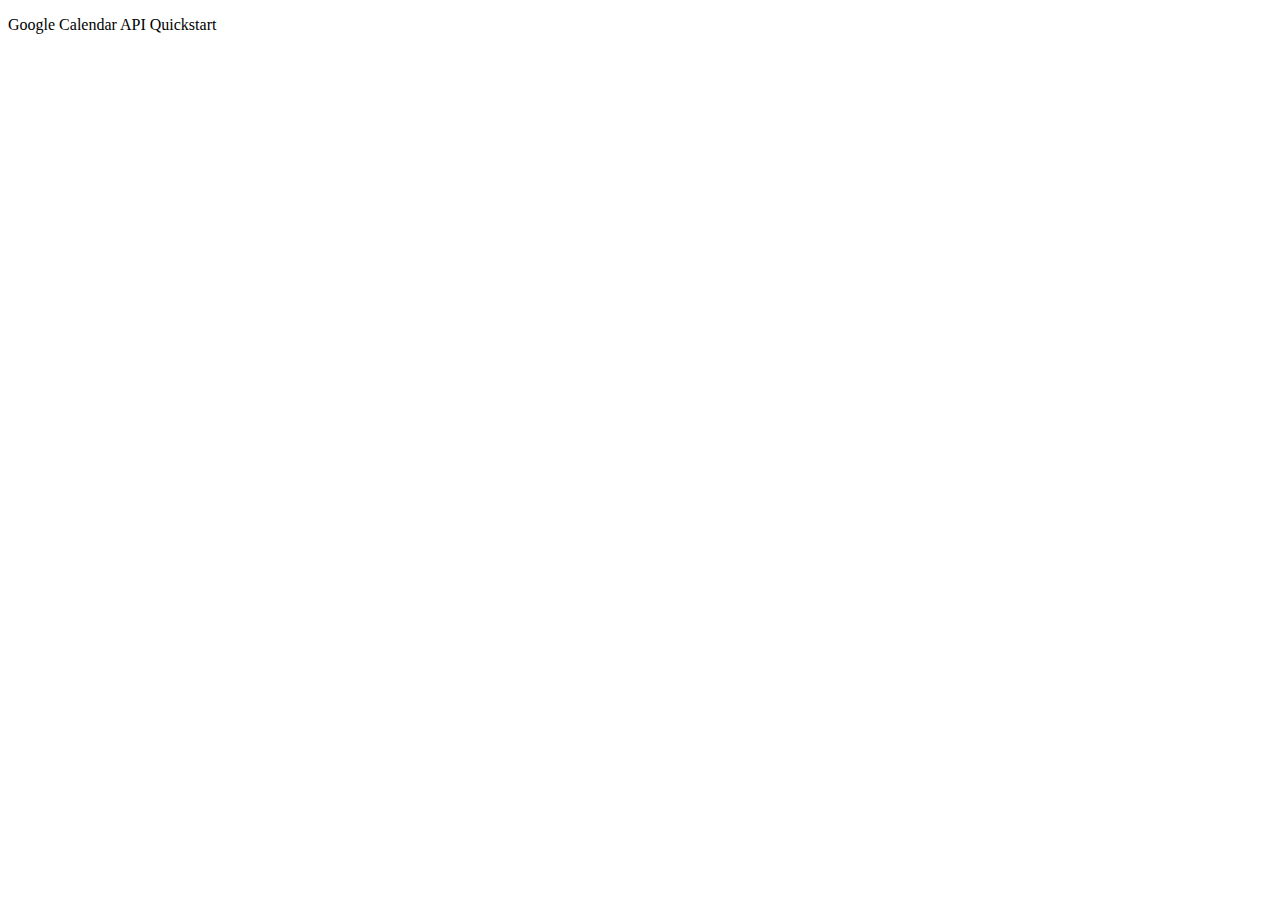
<file: Calander/calander.html>
<!DOCTYPE html>
<html>
  <head>
    <title>Google Calendar API Quickstart</title>
    <meta charset="utf-8" />
  </head>
  <body>
    <p>Google Calendar API Quickstart</p>

    <!--Add buttons to initiate auth sequence and sign out-->
    <button id="authorize_button" onclick="handleAuthClick()">Authorize</button>
    <button id="signout_button" onclick="handleSignoutClick()">Sign Out</button>

    <pre id="content" style="white-space: pre-wrap;"></pre>

    <script type="text/javascript">
      /* exported gapiLoaded */
      /* exported gisLoaded */
      /* exported handleAuthClick */
      /* exported handleSignoutClick */

      // TODO(developer): Set to client ID and API key from the Developer Console
      const CLIENT_ID = '715397638322-fnc9hurflqobrg1tjh0rtmociuof6l39.apps.googleusercontent.com';
      const API_KEY = 'AIzaSyAwozYlUQ6AxqEjqDg9TRmmer9Go7sS_6o';

      // Discovery doc URL for APIs used by the quickstart
      const DISCOVERY_DOC = 'https://www.googleapis.com/discovery/v1/apis/calendar/v3/rest';

      // Authorization scopes required by the API; multiple scopes can be
      // included, separated by spaces.
      const SCOPES = 'https://www.googleapis.com/auth/calendar.readonly';

      let tokenClient;
      let gapiInited = false;
      let gisInited = false;

      document.getElementById('authorize_button').style.visibility = 'hidden';
      document.getElementById('signout_button').style.visibility = 'hidden';

      /**
       * Callback after api.js is loaded.
       */
      function gapiLoaded() {
        gapi.load('client', initializeGapiClient);
      }

      /**
       * Callback after the API client is loaded. Loads the
       * discovery doc to initialize the API.
       */
      async function initializeGapiClient() {
        await gapi.client.init({
          apiKey: API_KEY,
          discoveryDocs: [DISCOVERY_DOC],
        });
        gapiInited = true;
        maybeEnableButtons();
      }

      /**
       * Callback after Google Identity Services are loaded.
       */
      function gisLoaded() {
        tokenClient = google.accounts.oauth2.initTokenClient({
          client_id: CLIENT_ID,
          scope: SCOPES,
          callback: '', // defined later
        });
        gisInited = true;
        maybeEnableButtons();
      }

      /**
       * Enables user interaction after all libraries are loaded.
       */
      function maybeEnableButtons() {
        if (gapiInited && gisInited) {
          document.getElementById('authorize_button').style.visibility = 'visible';
        }
      }

      /**
       *  Sign in the user upon button click.
       */
      function handleAuthClick() {
        tokenClient.callback = async (resp) => {
          if (resp.error !== undefined) {
            throw (resp);
          }
          document.getElementById('signout_button').style.visibility = 'visible';
          document.getElementById('authorize_button').innerText = 'Refresh';
          await listUpcomingEvents();
        };

        if (gapi.client.getToken() === null) {
          // Prompt the user to select a Google Account and ask for consent to share their data
          // when establishing a new session.
          tokenClient.requestAccessToken({prompt: 'consent'});
        } else {
          // Skip display of account chooser and consent dialog for an existing session.
          tokenClient.requestAccessToken({prompt: ''});
        }
      }

      /**
       *  Sign out the user upon button click.
       */
      function handleSignoutClick() {
        const token = gapi.client.getToken();
        if (token !== null) {
          google.accounts.oauth2.revoke(token.access_token);
          gapi.client.setToken('');
          document.getElementById('content').innerText = '';
          document.getElementById('authorize_button').innerText = 'Authorize';
          document.getElementById('signout_button').style.visibility = 'hidden';
        }
      }

      /**
       * Print the summary and start datetime/date of the next ten events in
       * the authorized user's calendar. If no events are found an
       * appropriate message is printed.
       */
      async function listUpcomingEvents() {
        let response;
        try {
          const request = {
            'calendarId': 'primary',
            'timeMin': (new Date()).toISOString(),
            'showDeleted': false,
            'singleEvents': true,
            'maxResults': 10,
            'orderBy': 'startTime',
          };
          response = await gapi.client.calendar.events.list(request);
        } catch (err) {
          document.getElementById('content').innerText = err.message;
          return;
        }

        const events = response.result.items;
        if (!events || events.length == 0) {
          document.getElementById('content').innerText = 'No events found.';
          return;
        }
        // Flatten to string to display
        const output = events.reduce(
            (str, event) => `${str}${event.summary} (${event.start.dateTime || event.start.date})\n`,
            'Events:\n');
        document.getElementById('content').innerText = output;
      }
    </script>
    <script async defer src="https://apis.google.com/js/api.js" onload="gapiLoaded()"></script>
    <script async defer src="https://accounts.google.com/gsi/client" onload="gisLoaded()"></script>
  </body>
</html>
</file>
<file: css/style.css>
*{
    padding: 0;
    margin: 0;
    box-sizing: border-box;
    text-decoration: none;
}

body{
    background: transparent;
    display: grid;
    place-items: center;
    min-height: 100vh;
    font-family: 'Gill Sans', 'Gill Sans MT', Calibri, 'Trebuchet MS', sans-serif;
    font-size: 15px;
}

.main{
    width: 100%;
    background: url(img4.jpg) top center;
    background-position: center;
    background-size: cover;
    height: 100vh;
}

.navbar{
    width: 1200px;
    height: 75px;
    margin: auto;
}

.icon{
    width: 200px;
    float: left;
    height: 70px;
}

.logo{
    color: palevioletred;
    font-size: 35px;
    font-family: Arial, Helvetica, sans-serif;
    padding-left: 1px;
    float: left;
    padding-top: 10px;
}

.menu{
    width: 400px;
    float: left;
    height: 70px;
}

ul{
    float: left;
    display: flex;
    justify-content: center;
    align-items: center;
}

ul li{
    list-style: none;
    margin: 35px;
    margin-top: 27px;
    font-size: 14px;
}

ul li a{
    text-decoration: none;
    color: white;
    font-family: Arial, Helvetica, sans-serif;
    font-weight: bold;
    transition: 0.1s ease-in-out;
}

ul li a:hover{
    color:palevioletred;
}

.form{
    width: 350px;
    height: 380px;
    background-color: rgba(0, 0, 0, 0.516);
    position: absolute;
    top: 150px;
    left: 540px;
    border-radius: 10px;
    padding: 25px;
}

.form form{
    background: transparent;
    width: 280px;
    height: 300px;
    display: flex;
    align-items: center;
    justify-content: center;
    flex-direction: column;
    gap: 20px;
}

.form .inputBox{
    width: 220px;
    font-family: sans-serif;
    text-align: center;
    color: palevioletred;
    font-size: 40px;
    background-color: transparent;
    border-radius: 10px;
    margin: 2px;
    padding: 8px;
}

.form input{
    width: 240px;
    height: 35px;
    background: transparent;
    border-bottom: 1px solid palevioletred;
    border-top: none;
    border-right: none;
    border-left: none;
    color: white;
    font-size: 15px;
    letter-spacing: 1.5px;
    margin-top: 30px;
    font-family: sans-serif;
}

.form h2{
    color: white;
}

.inputBox2{
    width: 35px;
}

.submitbutton input[type='submit']{
    background: palevioletred;
    width: 150%;
    height: 40px;
    border: black;
    align-items: center;
    border-radius: 10px;
    cursor: pointer;
}

.login a{
    color: white;
}
</file>
<file: css/about.css>
*{
    padding: 0%;
    margin: 0%;
    font-family: 'Times New Roman', Times, serif;
    box-sizing: border-box;
}
.main{
    width: 100%;
    height: 100vh;
    background: url(img5.jpg) top center;
    background-position: center;
    background-size: cover;
}

.about-text h1{
    width: 280px;
    float: right;
}

.about-text h5{
    width: 280px;
    height: 100px;
    margin-top: 100px;
    float: right;
}

.btn{
   width: 60px;
    height: 40px;
    margin-top: 300%;
    margin-right: 1px;
    margin-top: 200px;
    float: right;
}
</file>
<file: css/admin.css>
*{
    padding: auto;
    margin: auto;
}
body{
    font-family: Arial, sans-serif;
    margin: 0;
    padding: 0;
    background-color: #fff;
}
.navbar {
    background-color: #ffccff;
    padding: 10px;
    border: 5px solid #ffccff;
}
.navbar a {
    color: black;
    text-decoration: none;
    font-weight: bold;
    margin: 0 15px;
}
a{
    position: relative;
    text-decoration: none;
    padding: 0 10px;
}
a:after{
    content: "";
    position: absolute;
    background-color: black;
    height: 3px;
    width: 0;
    left: 0;
    bottom: -10px;
}
a:hover:after{
    width: 100%;
}

/* Header Section */
.header {
    background-color: palevioletred;
    color: white;
    display: flex;
    justify-content: space-between;
    padding: 10px;
    align-items: center;
}

.notifications {
    font-size: 14px;
}

.bell-icon {
    background-color: #ffccff;
    border-radius: 50%;
    padding: 10px;
    font-size: 20px;
}

/* Dashboard Title */
.dashboard {
    text-align: center;
    margin: 20px;
}

.date-selector {
    display: flex;
    justify-content: center;
    align-items: center;
}

.date {
    margin: 0 10px;
    font-size: 16px;
}

.arrow {
    background: none;
    border: none;
    font-size: 20px;
    cursor: pointer;
}

/* Time Slot Selector */
.time-selector {
    display: flex;
    justify-content: center;
    margin: 10px 0;
}

.time-btn {
    background-color: #f0f0f0;
    border: none;
    padding: 10px 20px;
    margin: 0 5px;
    cursor: pointer;
    font-size: 16px;
}

.time-btn.active {
    background-color: palevioletred;
    color: white;
}

/* Appointment Slots */
.appointments {
    margin: 20px;
}

.time-slot {
    display: flex;
    justify-content: space-between;
    padding: 10px;
    background-color: white;
    margin-bottom: 5px;
    border-radius: 5px;
}

.patient-count {
    background-color: palevioletred;
    color: white;
    padding: 5px 10px;
    border-radius: 50%;
}

/* Menu Section */
.menu {
    display: flex;
    flex-direction: row;
    width: 100%;
    margin: 20px 0;
    align-items: center;
    flex-wrap: wrap;
}

.menu-item {
    display: flex;
    align-items: center;
    padding: 10px;
    background-color: white;
    margin-bottom: 5px;
    border-radius: 5px;
}

.menu-item img {
    width: 20px;
    margin-right: 10px;
}

.meet img{
    max-width: 200px;
    max-height: 200px;
}
</file>
<file: css/Aform.css>
*{
    margin: 0;
    box-sizing: border-box;
    font-family: 'Times New Roman', Times, serif;
}
body{
    min-height: 100vh;
    display: flex;
    align-items: center;
    justify-content: center;
    background: pink;
}
.container{
    position: relative;
    max-width: 900px;
    width: 100%;
    border-radius: 6px;
    padding: 30px;
    margin: 0 15px;
    background-color: aliceblue;
    box-shadow: 0 5px 10px rgba(0,0,0,0);
}
.container header{
    position: relative;
    font-size: 20px;
    font-weight: 600;
    color: #333;
}
.container header::before{
    content: "";
    position: absolute;
    bottom: -2px;
    height: 3px;
    width: 27px;
    border-radius: 8px;
    background-color: plum;
}
.container form{
    position: relative;
    margin-top: 16px;
    min-height: 490px;
    background-color: aliceblue;
}
.container form .form{
    position: absolute;
    background-color: aliceblue;
}
.container form .title{
    display: block;
    margin-bottom: 8px;
    font-size: 16px;
    font-weight: 500;
    margin: 6px 0; 
    color: #333;
}
.container form .fields{
    display: flex;
    align-items: center;
    justify-content: space-between;   
    flex-wrap: wrap;
}
form .fields .input-field{
    display: flex;
    flex-direction: column;
    width: calc(100% / 3 - 15px);
    margin: 4px 0;
}
form .fields .input-field1{
    display: flex;
    flex-direction: row;
    width: 100%;
    margin: 20px 0;
    align-items: center;
    flex-wrap: wrap;
}
.input-field label{
    font-size: 12px;
    font-weight: 500;
    color: #2e2e2e;
}
.input-field input{
    outline: none;
    font-size: 14px;
    font-weight: 400;
    color: #333;
    border-radius: 5px;
    border: 1px solid #aaa;
    padding: 0 15px;
    height: 42px;
    margin: 8px 0;
}
.input-field input:is(:focus, :valid){
    box-shadow: 0 3px 6px rgba(0, 0, 0, 0.13);
}
.input-field input[type="date"]{
    color: #707070;
}
.input-field input[type="date"]:valid{
    color: #333;
}
.input-field select{
    outline: none;
    font-size: 14px;
    font-weight: 400;
    color: #333;
    border-radius: 5px;
    border: 1px solid #aaa;
    padding: 0 15px;
    height: 42px;
    margin: 8px 0;   
}
.container form .nextbtn{
    display: flex;
    align-items: center;
    justify-content: center;
    height: 45px;
    max-width: 200px;
    width: 100%;
    border: none;
    outline: none;
    color: white;
    border-radius: 5px;
    margin: 25px 0;
    background-color: blue;
    transition: all 0.3s linear;
    cursor: pointer;
}
.nextbtn:hover{
    background-color: blue;
}
form .nextbtn i,

form .nextbtn{
    display: flex;
    align-items: center;
}
</file>
<file: css/contact.css>
*{
    padding: 0%;
    margin: 0%;
    font-family: 'Times New Roman', Times, serif;
    box-sizing: border-box;
}
.main{
    width: 100%;
    height: 100vh;
    background: url(img7.jpg) top center;
    background-position: center;
    background-size: cover;
}

.contact-text h1{
    color: palevioletred;
    align-items: center;
}
</file>
<file: css/course.css>
body {
    font-family: Arial, sans-serif;
    margin: 0;
    padding: 0;
}

.navbar {
    background-color: #ffccff;
    padding: 10px;
    border: 5px solid #ffccff;
}
.navbar a {
    color: black;
    text-decoration: none;
    font-weight: bold;
    margin: 0 15px;
}
a{
    position: relative;
    text-decoration: none;
    padding: 0 10px;
}
a:after{
    content: "";
    position: absolute;
    background-color: black;
    height: 3px;
    width: 0;
    left: 0;
    bottom: -10px;
}
a:hover:after{
    width: 100%;
}



main {
    display: flex;
    flex-direction: column;
    align-items: center;
    padding: 20px;
}

section {
    background-color: #fff;
    padding: 50px;
    border: 1px solid #ddd;
    box-shadow: 0 0 10px rgba(0, 0, 0, 0.1);
}

h2 {
    margin-top: 0;
}

ul {
    list-style: none;
    margin: 0;
    padding: 0;
}

li {
    margin-bottom: 10px;
}

input[type="checkbox"] {
    margin-right: 10px;
}

label {
    font-weight: bold;
}
</file>
<file: css/service.css>
*{
    padding: 0%;
    margin: 0%;
    font-family: 'Times New Roman', Times, serif;
    box-sizing: border-box;
}
.main{
    width: 100%;
    height: 100vh;
    background: url(img6.jpg) top center;
    background-position: center;
    background-size: cover;
}
</file>
<file: css/Uform.css>
*{
    margin: 0;
    box-sizing: border-box;
    font-family: 'Times New Roman', Times, serif;
}
body{
    min-height: 100vh;
    display: flex;
    align-items: center;
    justify-content: center;
    background: pink;
}
.container{
    position: relative;
    max-width: 900px;
    width: 100%;
    border-radius: 6px;
    padding: 30px;
    margin: 0 15px;
    background-color: aliceblue;
    box-shadow: 0 5px 10px rgba(0,0,0,0);
}
.container header{
    position: relative;
    font-size: 20px;
    font-weight: 600;
    color: #333;
}
.container header::before{
    content: "";
    position: absolute;
    bottom: -2px;
    height: 3px;
    width: 27px;
    border-radius: 8px;
    background-color: plum;
}
.container form{
    position: relative;
    margin-top: 16px;
    min-height: 490px;
    background-color: aliceblue;
}
.container form .details{
    margin-top: 30px;
}
.container form .details .ID{
    margin-top: 20px;
}
.container form .title{
    display: block;
    margin-bottom: 8px;
    font-size: 16px;
    font-weight: 500;
    margin: 6px 0; 
    color: #333;
}
.container form .fields{
    display: flex;
    align-items: center;
    justify-content: space-between;   
    flex-wrap: wrap;
}
form .fields .input-field{
    display: flex;
    flex-direction: column;
    width: calc(100% / 3 - 15px);
    margin: 4px 0;
}
.input-field label{
    font-size: 12px;
    font-weight: 500;
    color: #2e2e2e;
}
.input-field input{
    outline: none;
    font-size: 14px;
    font-weight: 400;
    color: #333;
    border-radius: 5px;
    border: 1px solid #aaa;
    padding: 0 15px;
    height: 42px;
    margin: 8px 0;
}
.input-field input:is(:focus, :valid){
    box-shadow: 0 3px 6px rgba(0, 0, 0, 0.13);
}
.input-field input[type="date"]{
    color: #707070;
}
.input-field input[type="date"]:valid{
    color: #333;
}
.input-field select{
    outline: none;
    font-size: 14px;
    font-weight: 400;
    color: #333;
    border-radius: 5px;
    border: 1px solid #aaa;
    padding: 0 15px;
    height: 42px;
    margin: 8px 0;   
}
.container form button, .backbtn, .nextbtn{
    display: flex;
    align-items: center;
    justify-content: center;
    height: 45px;
    max-width: 200px;
    width: 100%;
    border: none;
    outline: none;
    color: white;
    border-radius: 5px;
    margin: 25px 0;
    background-color: blue;
    transition: all 0.3s linear;
    cursor: pointer;
}
.container form button
.container form .backbtn{
    font-size: 16px;
    font-weight: 400;
}
form button:hover{
    background-color: blue;
}
form button i,
form .backbtn i{
    margin: 0 6px;
}
form .buttons{
    display: flex;
    align-items: center;
}
</file>
